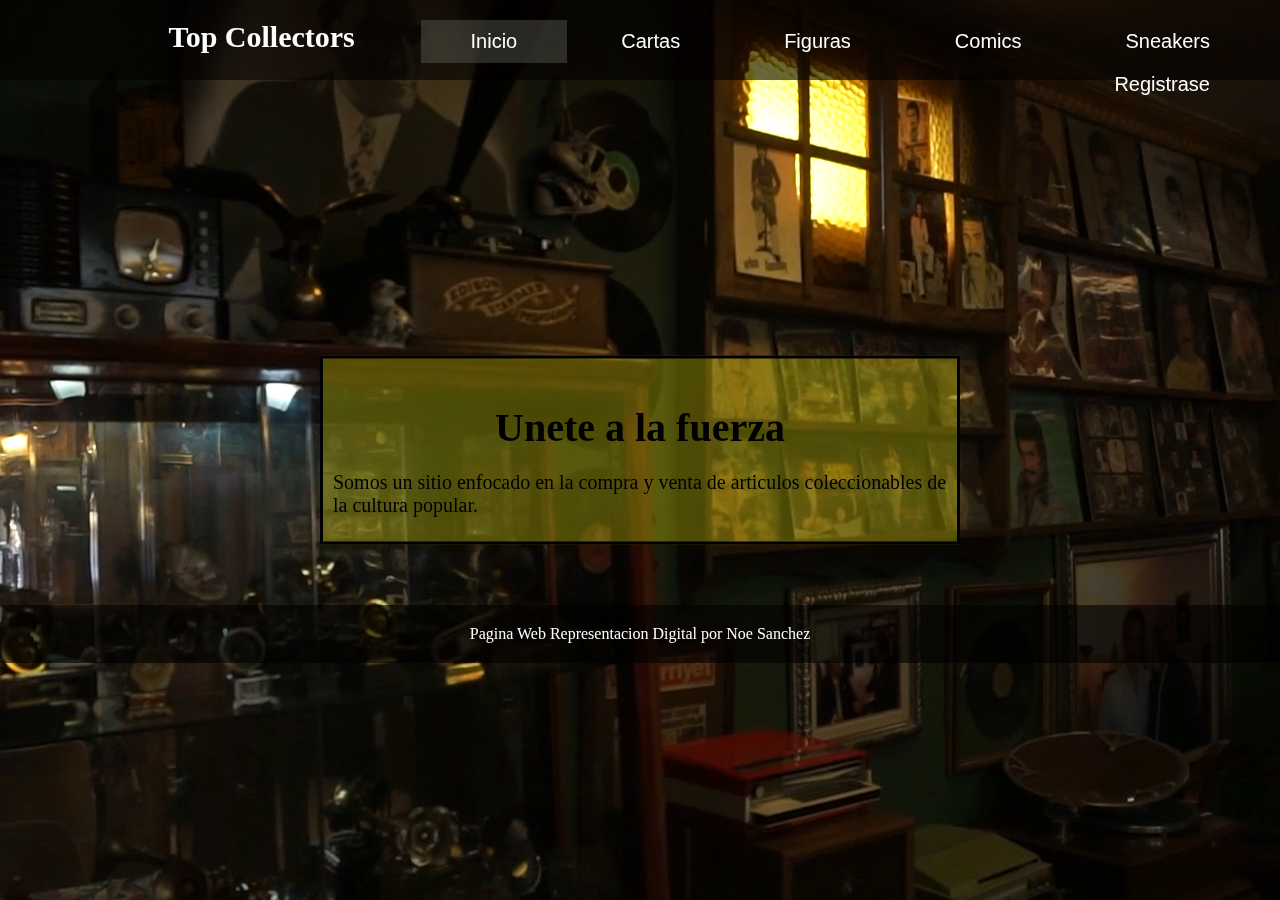
<file: index.html>
<!DOCTYPE html>
<html lang="en">
<head>
	<meta charset="utf-8">
	<title>Top Collector</title>
	<link rel="stylesheet" type="text/css" href="Estilos.css">
<body>
  <header class="cabezera">
  	<div class="cab_nav">
  		<img src="Img/libro-de-historietas .png" alt="logo" class="logo_img">
  		<h2 class="nomb_logo">Top Collectors</h2>
  		<ul>
  			<li class="marca"><a href="index.htnml">Inicio</a></li>
  			<li><a href="Cartas.html">Cartas</a></li>
  			<li><a href="figuras.html">Figuras</a></li>
  			<li><a href="comics.html">Comics</a></li>
        <li><a href="sneakers.html">Sneakers</a></li>
  		  <li><a href="Registro.html">Registrase</a></li>
  		</ul>
  	</div>
  </header>
   <div class="contenedor">
   	<h2 class="titulo_cont">Unete a la fuerza</h2>
   	<p><span class="parrafo_cont">Somos un sitio enfocado en la compra y venta de articulos coleccionables de la cultura popular.</span></p>
   </div>
   <footer class="foot">
   	  <p class="foot_p">Pagina Web Representacion Digital por Noe Sanchez</p>
   </footer>
   <video src="Img/Fondito.mp4" autoplay loop muted class="video"></video>
</body>
</html>>
</file>
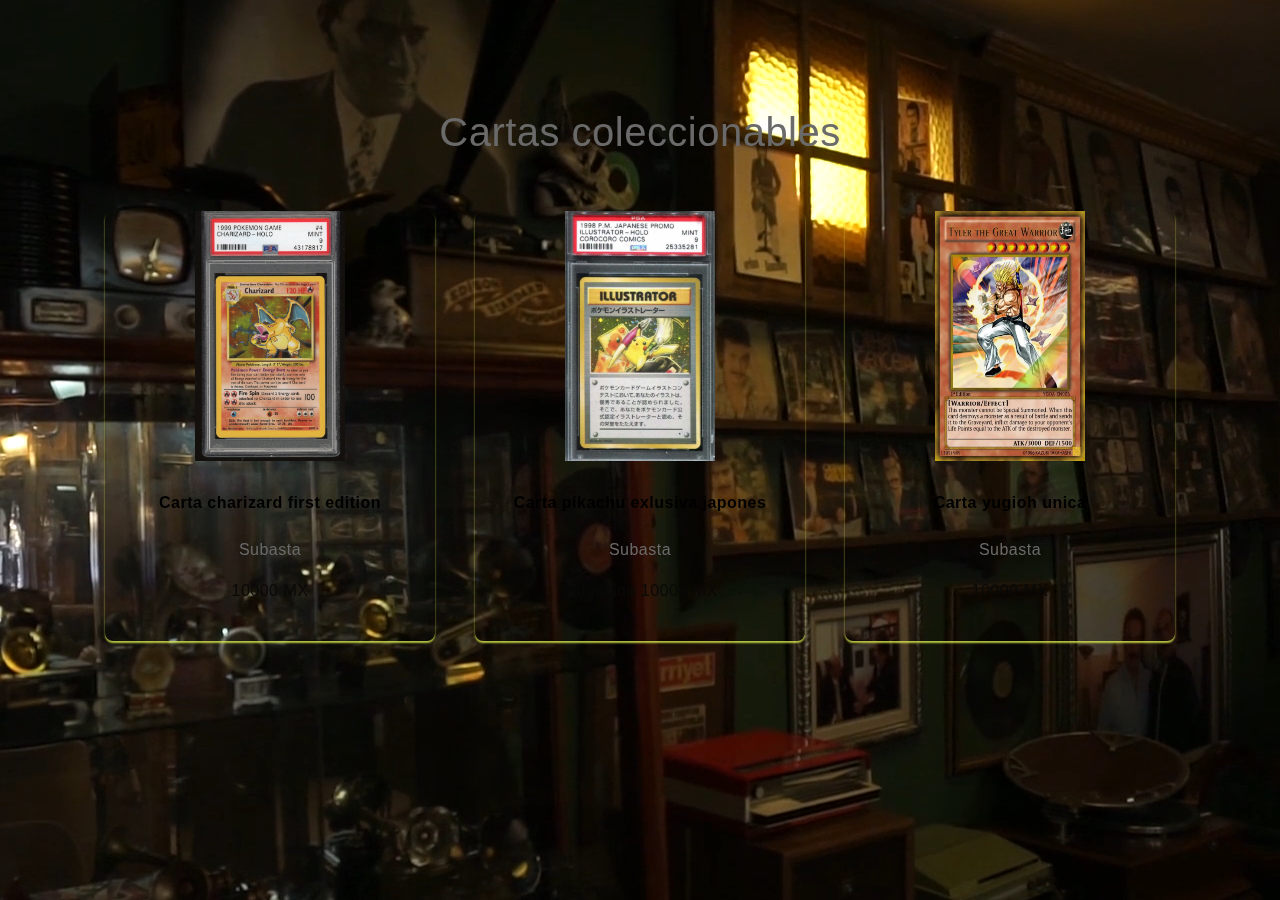
<file: Cartas.html>
<!DOCTYPE html>
<html lang="en">
<head>
	<meta charset="utf-8">
	<meta name="viewport" content="width=device-width, initial-scale=1">
	<title>Cartas coleccionables</title>
	<link rel="stylesheet" type="text/css" href="estilosc.css">
	<meta name="viewport" content="width=device-width, user-scalable=no ,initial-scale=1.0, maximum-scale=1.0, minimum-scale=1.0">
</head>
<body>
	<h1 class="title">Cartas coleccionables</h1>
	<div class="container">
		<div class="card">
		<img src="Img/carta1.jpg">
		<h4>Carta charizard first edition</h4>
		<p>Subasta</p>
		<a href="#">10000 MX</a>
	</div>

	<div class="card">
		<img src="Img/carta2.jpg">
		<h4>Carta pikachu exlusiva japones</h4>
		<p>Subasta</p>
		<a href="#"> Valuacion 10000 MX</a>
	</div>

	<div class="card">
		<img src="Img/carta3.jpg">
		<h4>Carta yugioh unica</h4>
		<p>Subasta</p>
		<a href="#">10000 MX</a>
	</div>



	</div>
	<video src="Img/Fondito.mp4" autoplay loop muted class="video"></video>
</body>
</html>
</file>
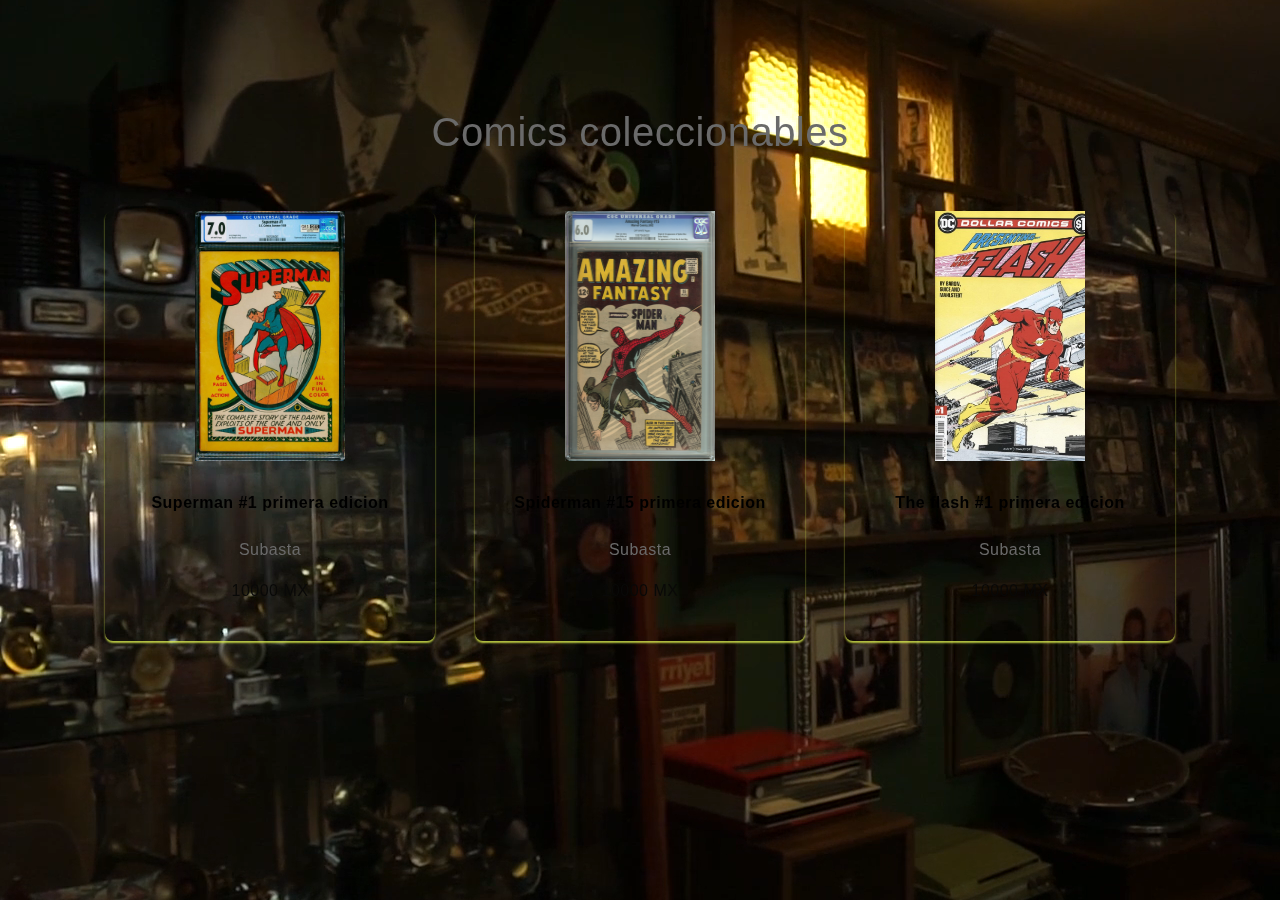
<file: comics.html>
<!DOCTYPE html>
<html lang="en">
<head>
	<meta charset="utf-8">
	<meta name="viewport" content="width=device-width, initial-scale=1">
	<title>Comics coleccionables</title>
	<link rel="stylesheet" type="text/css" href="estilosc.css">
	<meta name="viewport" content="width=device-width, user-scalable=no ,initial-scale=1.0, maximum-scale=1.0, minimum-scale=1.0">
</head>
<body>
	<h1 class="title">Comics coleccionables</h1>
	<div class="container">
		<div class="card">
		<img src="Img/comic1.jpg">
		<h4>Superman #1 primera edicion</h4>
		<p>Subasta</p>
		<a href="#">10000 MX</a>
	</div>

	<div class="card">
		<img src="Img/comic2.png">
		<h4>Spiderman #15 primera edicion</h4>
		<p>Subasta</p>
		<a href="#">10000 MX</a>
	</div>

	<div class="card">
		<img src="Img/comic3.jpg">
		<h4>The flash #1 primera edicion</h4>
		<p>Subasta</p>
		<a href="#">10000 MX</a>
	</div>



	</div>
<video src="Img/Fondito.mp4" autoplay loop muted class="video"></video>
</body>
</html>
</file>
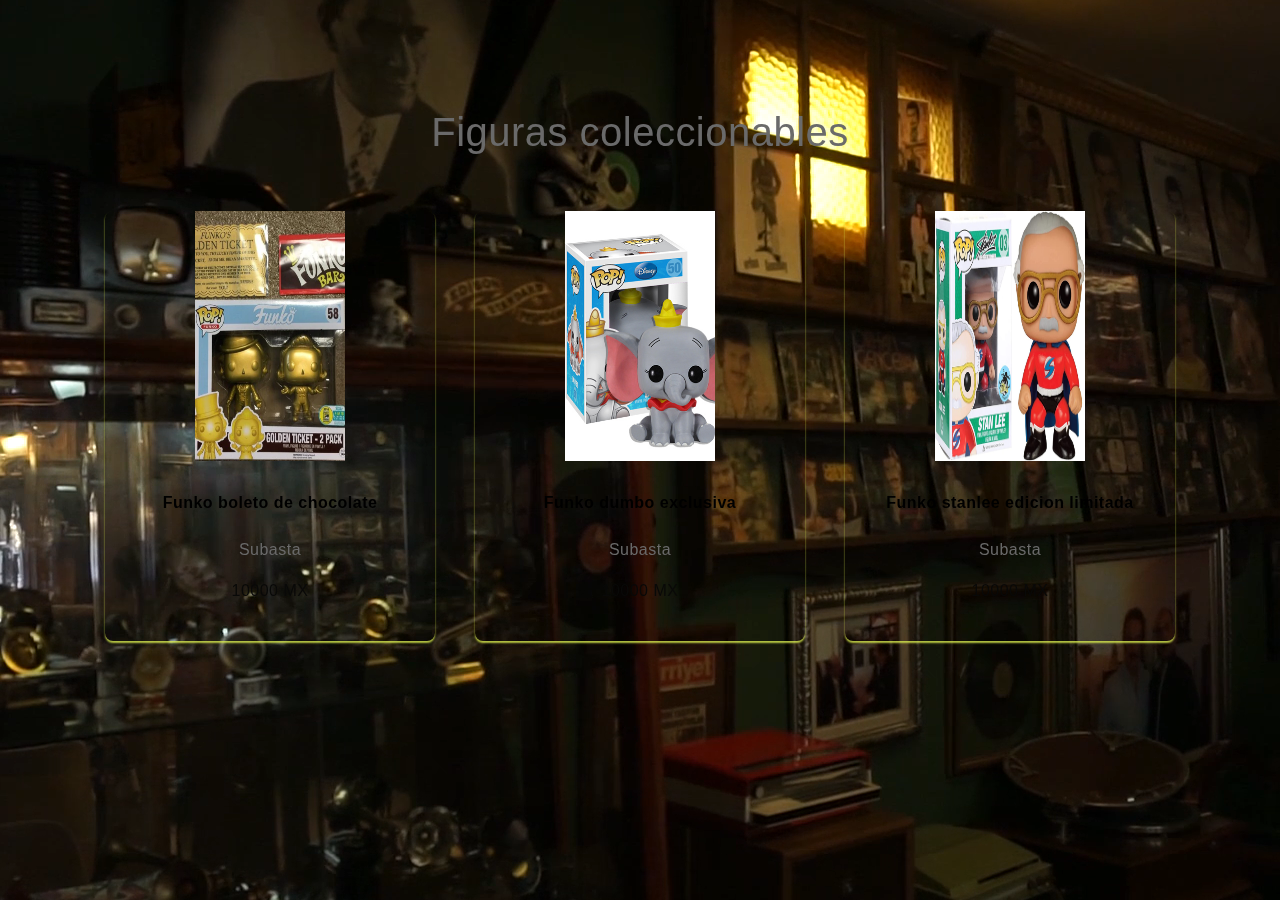
<file: figuras.html>
<!DOCTYPE html>
<html lang="en">
<head>
	<meta charset="utf-8">
	<meta name="viewport" content="width=device-width, initial-scale=1">
	<title>Figuras coleccionables</title>
	<link rel="stylesheet" type="text/css" href="estilosc.css">
	<meta name="viewport" content="width=device-width, user-scalable=no ,initial-scale=1.0, maximum-scale=1.0, minimum-scale=1.0">
</head>
<body>
	<h1 class="title">Figuras coleccionables</h1>
	<div class="container">
		<div class="card">
		<img src="Img/figura1.webp">
		<h4>Funko boleto de chocolate</h4>
		<p>Subasta</p>
		<a href="#">10000 MX</a>
	</div>

	<div class="card">
		<img src="Img/figura2.jpg">
		<h4>Funko dumbo exclusiva</h4>
		<p>Subasta</p>
		<a href="#">10000 MX</a>
	</div>

	<div class="card">
		<img src="Img/figura3.jpg">
		<h4>Funko stanlee edicion limitada</h4>
		<p>Subasta</p>
		<a href="#">10000 MX</a>
	</div>



	</div>
	<video src="Img/Fondito.mp4" autoplay loop muted class="video"></video>
</body>
</html>
</file>
<file: Estilos.css>
*{
	padding: 0px;
	margin: 0px;
	box-sizing: border-box;
}

header{
	width: 100%;
	height: 80px;
	background-color:rgba(4, 0, 0, 0.6);
}
.cab_nav{
	width: 100%;
	padding: 20px;
	text-align: right;
	position: fixed;
	top: 0px;
}

.cab_nav ul li{
	list-style: none;
	display: inline-block;
	padding: 10px 50px;
	color: white;
	font-size: 20px;
	font-family: sans-serif;
	cursor: pointer;
}

.cab_nav ul li a{
	text-decoration: none;
	color: white;
}

.nomb_logo{
	width: 330px;
	padding: 0px 20px;
	float: left;
	position: relative;
	top: 5%;
	left: 2%;
	color: #fff;
	font-size: 30px;
}

.logo_img{
	width: 80px;
	position: absolute;
	transform: translateX(-1800px) translateY(-15px);
}

.contenedor{
	position: absolute;
	top: 50%;
	left: 50%;
	transform: translateX(-50%) translateY(-50%);
	padding: 25px 10px;
	border: solid;
	background-color: rgba(240, 236, 12, 0.3);
}

.titulo_cont{
	font-size: 40px;
	text-align: center;
	padding: 20px 10px;
}

.parrafo_cont{
	font-size: 20px;
	text-align: justify;
}

.video {
	position: fixed;
	min-width: 100%;
	min-width: 100%;
	top: 50%;
	left: 50%;
	transform: translateX(-50%) translateY(-50%);
	z-index: -1;
}

.foot {
	background-color: rgba(0, 0, 0, 0.6);
	margin-top: 41%;
	width: 100%;
	padding: 20px 0px;
	position: relative;
}

.foot_p{
	color: #fff;
	text-align: center;
}

.marca{
	background-color: rgba(119,121,111,0.33);
}
</file>
<file: estilosc.css>
html, body{
	margin: 0;
	padding: 0;
}
body{
	width: 100%;
	height: 100%;
	font-family: sans-serif;
	letter-spacing: 0.03em;
	line-height: 1.6;
}

.title{
	text-align: center;
	font-size: 40px;
	color: #6a6a6a;
	margin-top: 100px ;
	font-weight: 100;
}

.container{
	width: 100%;
	max-width: 1200px;
	height: 430px;
	display: flex;
	flex-wrap: wrap;
	justify-content: center;
	margin: auto;
}

.container .card{
	width: 330px;
	height: 430px;
	border-radius: 8px;
	box-shadow: 0 2px 2px rgba(222, 241, 81, 0.8);
	overflow: hidden;
	margin: 20px;
	text-align: center;
	transition: all 0.25s;
}

.container .card:hover{
	transform: translateY(-15px);
	box-shadow: 0 12px 16px rgba(0, 0, 0, 1.0);
}

.container .card img{
	width: 150px;
	height: 250px;
}

.container .card h4{
	font-weight: 600;

}

.container .card p{
	padding: 0 1rem;
	font-size: 16px;
	font-weight: 300;
	color: #6a6a6a;
}

.container .card a{
	font-weight: 500;
	text-decoration: none;
	color: #090908;
}

.video {
	position: fixed;
	min-width: 100%;
	min-width: 100%;
	top: 50%;
	left: 50%;
	transform: translateX(-50%) translateY(-50%);
	z-index: -1;
}
</file>
